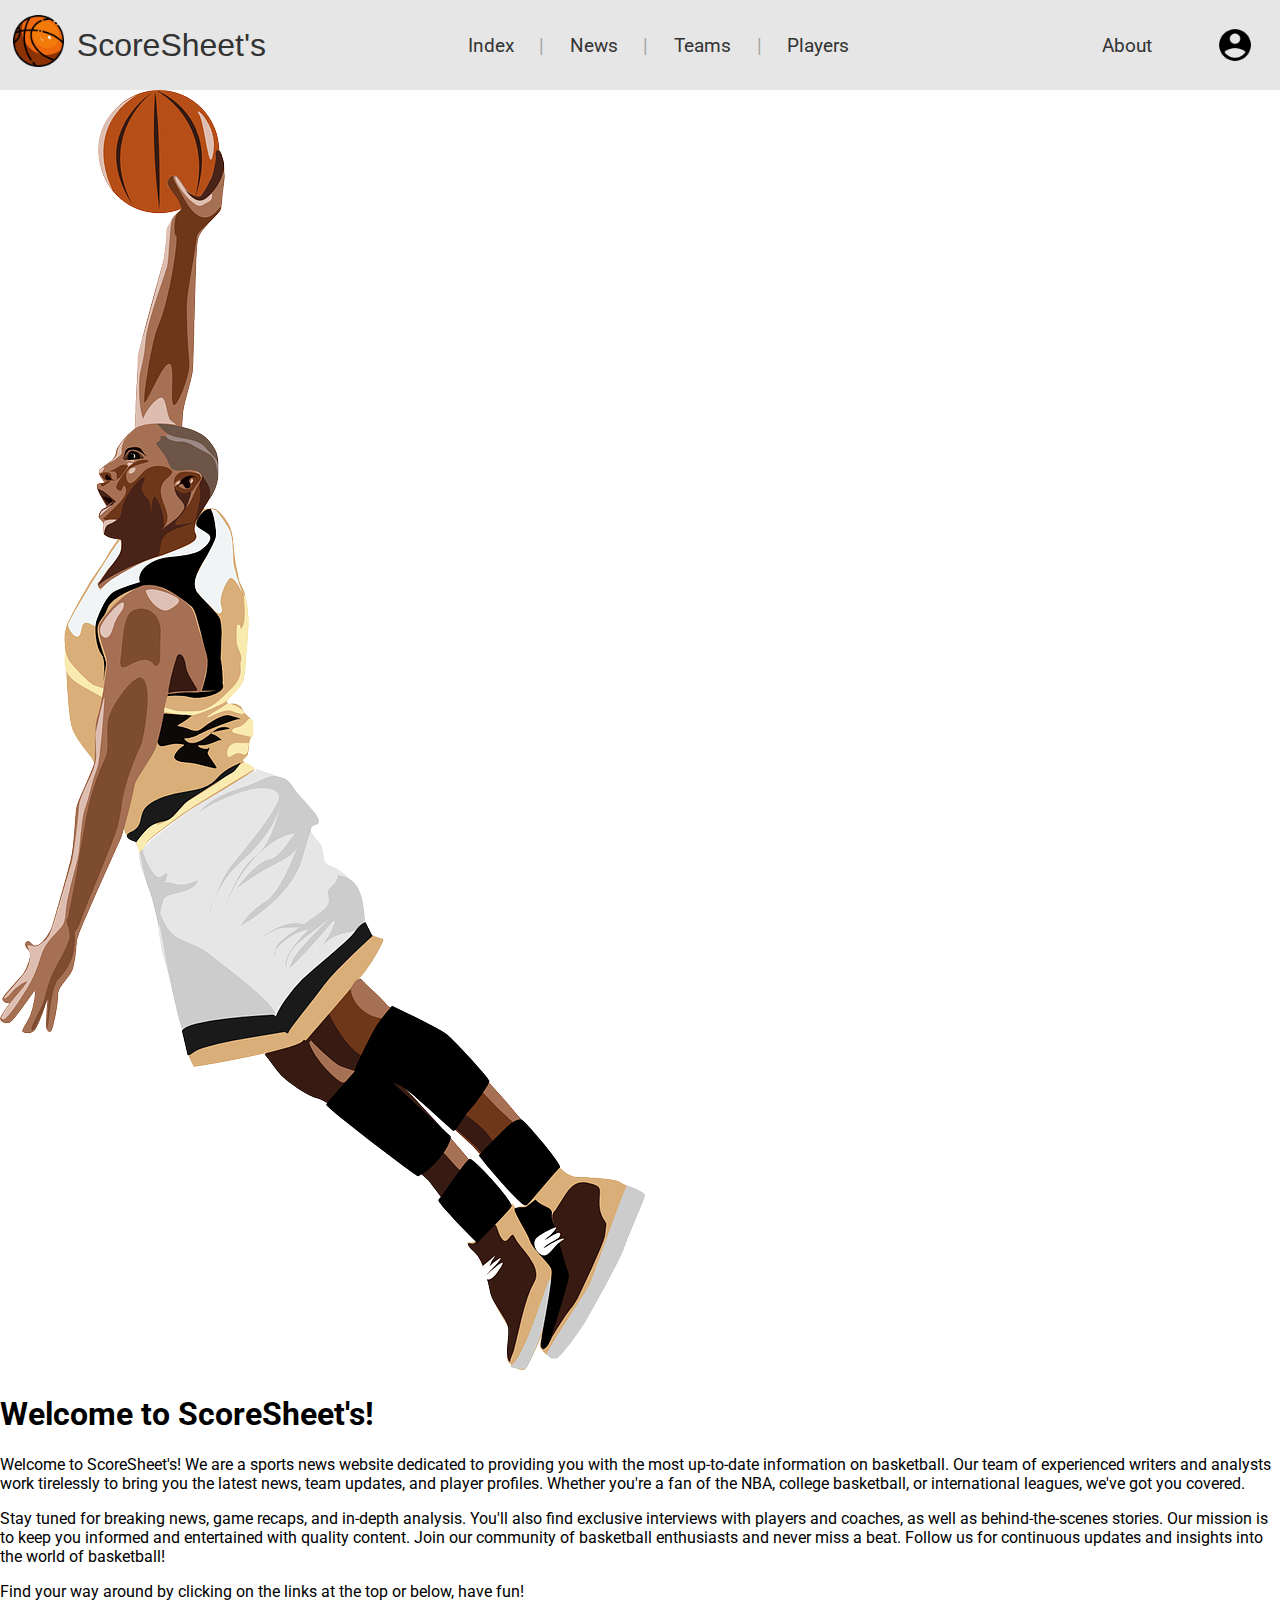
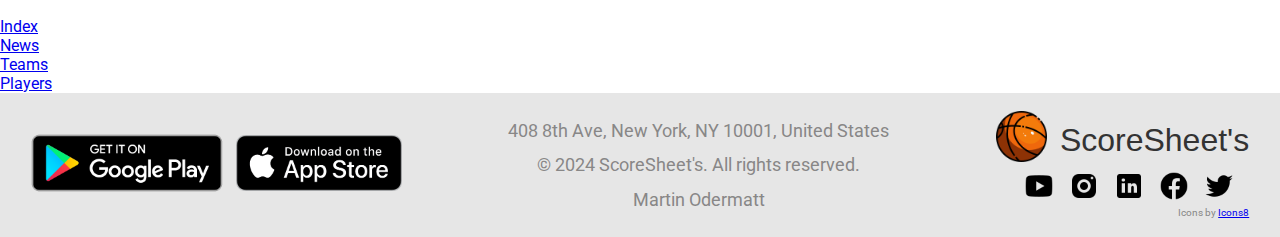
<file: M293Project_OdermattMartin/index.html>
<!DOCTYPE html>
<html lang="en">
<head>
    <meta charset="UTF-8">
    <meta name="viewport" content="width=device-width, initial-scale=1.0">
    <title>ScoreSheet's</title>
    <link rel="icon" href="Graphics/icons8-basketball-64.png">
    <link rel="stylesheet" href="styles.css">
</head>

<body>
    <header>
        <div class="header-logo-container">
            <a href="index.html">
                <img src="Graphics/icons8-basketball-64.png" alt="ScoreSheet's Logo"></a>
            <a href="index.html">ScoreSheet's</a>
        </div>
        <div class="middle-container">
            <nav>
                <ul>
                    <li><a href="index.html">Index</a></li>
                    <li><a href="news.html">News</a></li>
                    <li><a href="teams.html">Teams</a></li>
                    <li><a href="players.html">Players</a></li>
                </ul>
            </nav>
        </div>
        <div class="right-container">
            <nav>
                <ul>
                    <li><a href="about.html">About</a></li>
                </ul>
            </nav>
            <img src="Graphics/icons8-profile-icon-96.png" alt="Profile Icon">
        </div>
    </header>
    <div class="index-content">
        <div class="left-content">
            <img src="Graphics/basketball-player.png" alt="Basketball Player">
        </div>
        <div class="main-content">
            <h1>Welcome to ScoreSheet's!</h1>
            <p>Welcome to ScoreSheet's! We are a sports news website dedicated to providing you with the most up-to-date information on basketball. Our team of experienced writers and analysts work tirelessly to bring you the latest news, team updates, and player profiles. Whether you're a fan of the NBA, college basketball, or international leagues, we've got you covered.     </p>
            <p>Stay tuned for breaking news, game recaps, and in-depth analysis. You'll also find exclusive interviews with players and coaches, as well as behind-the-scenes stories. Our mission is to keep you informed and entertained with quality content. Join our community of basketball enthusiasts and never miss a beat. Follow us for continuous updates and insights into the world of basketball!</p>
            <p>Find your way around by clicking on the links at the top or below, have fun!</p>
            <a href="index.html">Index</a> <br>
            <a href="news.html">News</a> <br>
            <a href="teams.html">Teams</a> <br>
            <a href="players.html">Players</a>

        </div>
    </div>
    <footer>
        <div class="badge-container">
            <a target="_blank" href="https://play.google.com/store/apps/details?id=com.robtopx.geometryjump&pcampaignid=web_share">
                <img class="google-play-badge" src="Graphics/google-play-badge.png" alt="Google Play Badge"></a>
            <a target="_blank" href="https://apps.apple.com/ch/app/clash-royale/id1053012308">
                <img class="app-store-badge" src="Graphics/app-store-badge.png" alt="App Store Badge"></a>
        </div>
        <div class="footer-middle-container">
            <a target="_blank" href="https://maps.app.goo.gl/HwgykmUqt45Fg1Lv5">408 8th Ave, New York, NY 10001, United States</a>
            <p>© 2024 ScoreSheet's. All rights reserved.</p>
            <a target="_blank" href="https://media1.tenor.com/m/cg4-z_MFXMgAAAAd/sturdy-british.gif">Martin Odermatt</a>
        </div>
        <div>
            <div class="footer-logo-container">
                <a href="index.html">
                    <img src="Graphics/icons8-basketball-64.png" alt="ScoreSheet's Logo"></a>
                <a href="index.html">ScoreSheet's</a>
            </div>
            <div class="footer-socials-container">
                <a target="_blank" href="https://www.youtube.com/channel/UCxOzbkk0bdVl6-tH1Fcajfg">
                    <img src="Graphics/icons8-youtube-48.png" alt="Youtube Icon"></a>
                <a target="_blank" href="https://www.instagram.com/theanthonyedwards_?igsh=MTY3aHF0eWN5aTdyNg==">
                    <img src="Graphics/icons8-instagram-48.png" alt="Instagram Icon"></a>
                <a target="_blank" href="https://ch.linkedin.com/company/finnova-ag-bankware">
                    <img src="Graphics/icons8-linked-in-48.png" alt="LinedIn Icon"></a>
                <a target="_blank" href="https://www.facebook.com/Cristiano/">
                    <img src="Graphics/icons8-facebook-48.png" alt="Facebook Icon"></a>
                <a target="_blank" href="https://x.com/kingjames?s=21&t=MQoDBdZlxk4lnp8YFKBo2w">
                    <img src="Graphics/icons8-twitter-48.png" alt="Twitter Icon"></a>
            </div>
            <div class="icon-credits">
                <span>Icons by</span>
                <a target="_blank" href="https://icons8.com">Icons8</a>
            </div>
        </div>
    </footer>
</body>

</html>
</file>
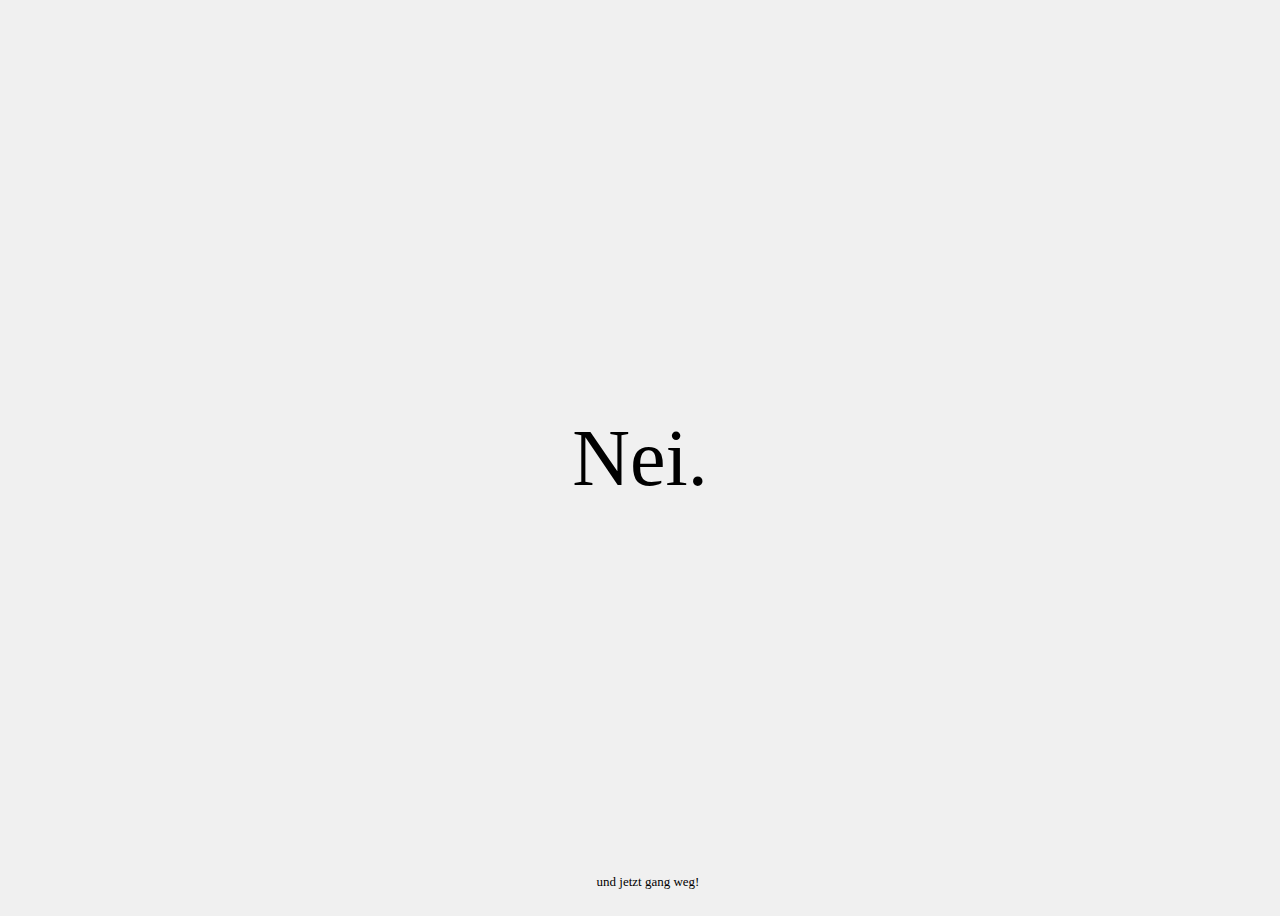
<file: askmartin.html>
<!DOCTYPE html>
<html lang="en">
<head>
    <meta charset="UTF-8">
    <meta name="viewport" content="width=device-width, initial-scale=1.0">
    <link rel="stylesheet" href="styles.css">
    <title>Ask Odermatts</title>
</head>
<body>
    <div id="askOdermatts">
        Nei.
    </div>
</body>
<footer>und jetzt gang weg!</footer>
</html>
</file>
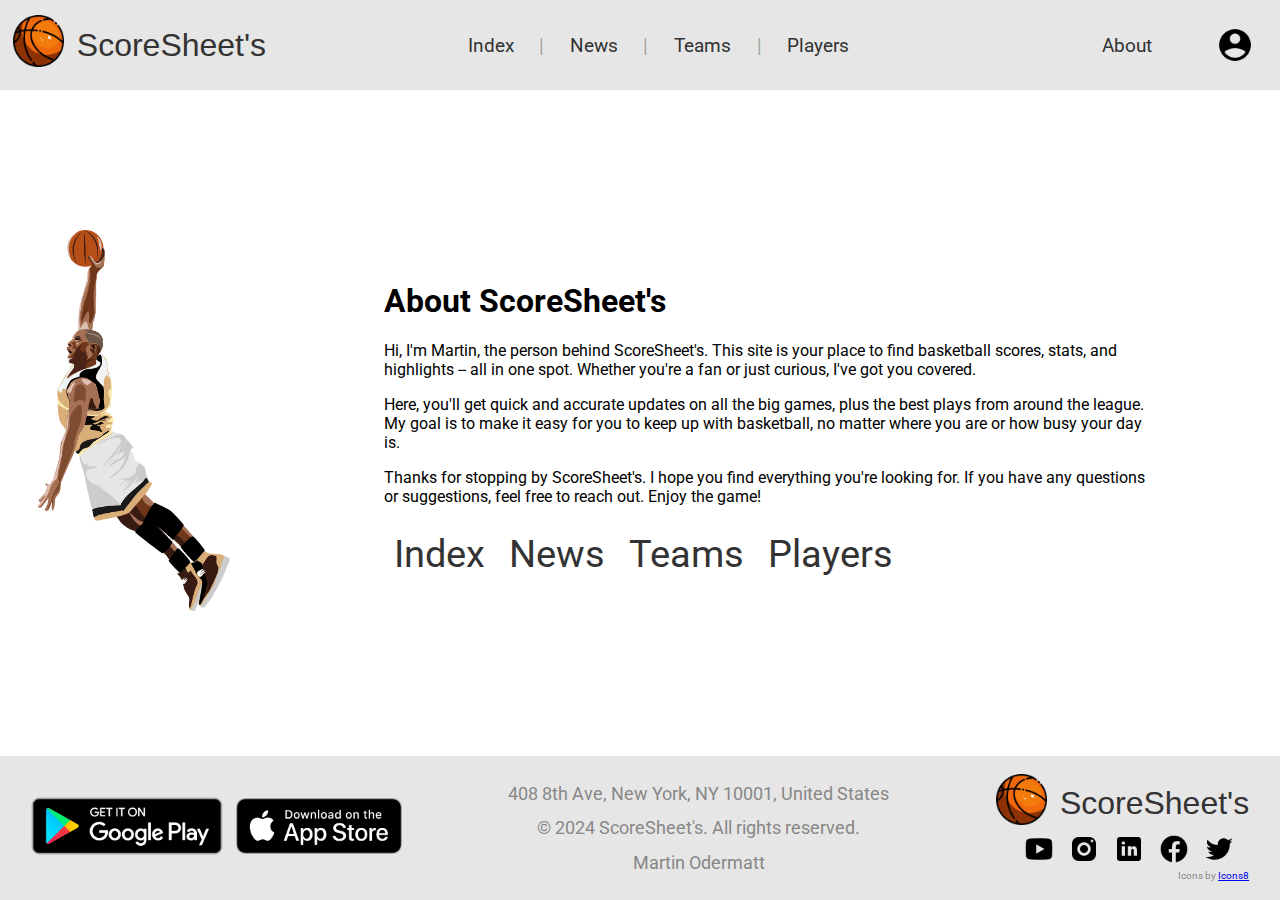
<file: M293Project_OdermattMartin/about.html>
<!DOCTYPE html>
<html lang="en">
<head>
    <meta charset="UTF-8">
    <meta name="viewport" content="width=device-width, initial-scale=1.0">
    <title>ScoreSheet's</title>
    <link rel="icon" href="Graphics/icons8-basketball-64.png">
    <link rel="stylesheet" href="styles.css">
</head>

<body>
    <header>
        <div class="header-logo-container">
            <a href="index.html">
                <img src="Graphics/icons8-basketball-64.png" alt="ScoreSheet's Logo"></a>
            <a href="index.html">ScoreSheet's</a>
        </div>
        <div class="middle-container">
            <nav>
                <ul>
                    <li><a href="index.html">Index</a></li>
                    <li><a href="news.html">News</a></li>
                    <li><a href="teams.html">Teams</a></li>
                    <li><a href="players.html">Players</a></li>
                </ul>
            </nav>
        </div>
        <div class="right-container">
            <nav>
                <ul>
                    <li><a href="about.html">About</a></li>
                </ul>
            </nav>
            <img src="Graphics/icons8-profile-icon-96.png" alt="Profile Icon">
        </div>
    </header>
    <div class="about-content">
        <div class="left-content">
            <img src="Graphics/basketball-player.png" alt="Basketball Player">
        </div>
        <div class="main-content">
            <h1>About ScoreSheet's</h1>
            <p>Hi, I'm Martin, the person behind ScoreSheet's. This site is your place to find basketball scores, stats, and highlights -- all in one spot. Whether you're a fan or just curious, I've got you covered.</p>
            <p>Here, you'll get quick and accurate updates on all the big games, plus the best plays from around the league. My goal is to make it easy for you to keep up with basketball, no matter where you are or how busy your day is.</p>
            <p>Thanks for stopping by ScoreSheet's. I hope you find everything you're looking for. If you have any questions or suggestions, feel free to reach out. Enjoy the game!</p>        
            <a href="index.html">Index</a>
            <a href="news.html">News</a>
            <a href="teams.html">Teams</a>
            <a href="players.html">Players</a>

        </div>    

    </div>
    <footer>
        <div class="badge-container">
            <a target="_blank" href="https://play.google.com/store/apps/details?id=com.robtopx.geometryjump&pcampaignid=web_share">
                <img class="google-play-badge" src="Graphics/google-play-badge.png" alt="Google Play Badge"></a>
            <a target="_blank" href="https://apps.apple.com/ch/app/clash-royale/id1053012308">
                <img class="app-store-badge" src="Graphics/app-store-badge.png" alt="App Store Badge"></a>
        </div>
        <div class="footer-middle-container">
            <a target="_blank" href="https://maps.app.goo.gl/HwgykmUqt45Fg1Lv5">408 8th Ave, New York, NY 10001, United States</a>
            <p>© 2024 ScoreSheet's. All rights reserved.</p>
            <a target="_blank" href="https://media1.tenor.com/m/cg4-z_MFXMgAAAAd/sturdy-british.gif">Martin Odermatt</a>
        </div>
        <div>
            <div class="footer-logo-container">
                <a href="index.html">
                    <img src="Graphics/icons8-basketball-64.png" alt="ScoreSheet's Logo"></a>
                <a href="index.html">ScoreSheet's</a>
            </div>
            <div class="footer-socials-container">
                <a target="_blank" href="https://www.youtube.com/channel/UCxOzbkk0bdVl6-tH1Fcajfg">
                    <img src="Graphics/icons8-youtube-48.png" alt="Youtube Icon"></a>
                <a target="_blank" href="https://www.instagram.com/theanthonyedwards_?igsh=MTY3aHF0eWN5aTdyNg==">
                    <img src="Graphics/icons8-instagram-48.png" alt="Instagram Icon"></a>
                <a target="_blank" href="https://ch.linkedin.com/company/finnova-ag-bankware">
                    <img src="Graphics/icons8-linked-in-48.png" alt="LinedIn Icon"></a>
                <a target="_blank" href="https://www.facebook.com/Cristiano/">
                    <img src="Graphics/icons8-facebook-48.png" alt="Facebook Icon"></a>
                <a target="_blank" href="https://x.com/kingjames?s=21&t=MQoDBdZlxk4lnp8YFKBo2w">
                    <img src="Graphics/icons8-twitter-48.png" alt="Twitter Icon"></a>
            </div>
            <div class="icon-credits">
                <span>Icons by</span>
                <a target="_blank" href="https://icons8.com">Icons8</a>
            </div>
        </div>
    </footer>
</body>

</html>
</file>
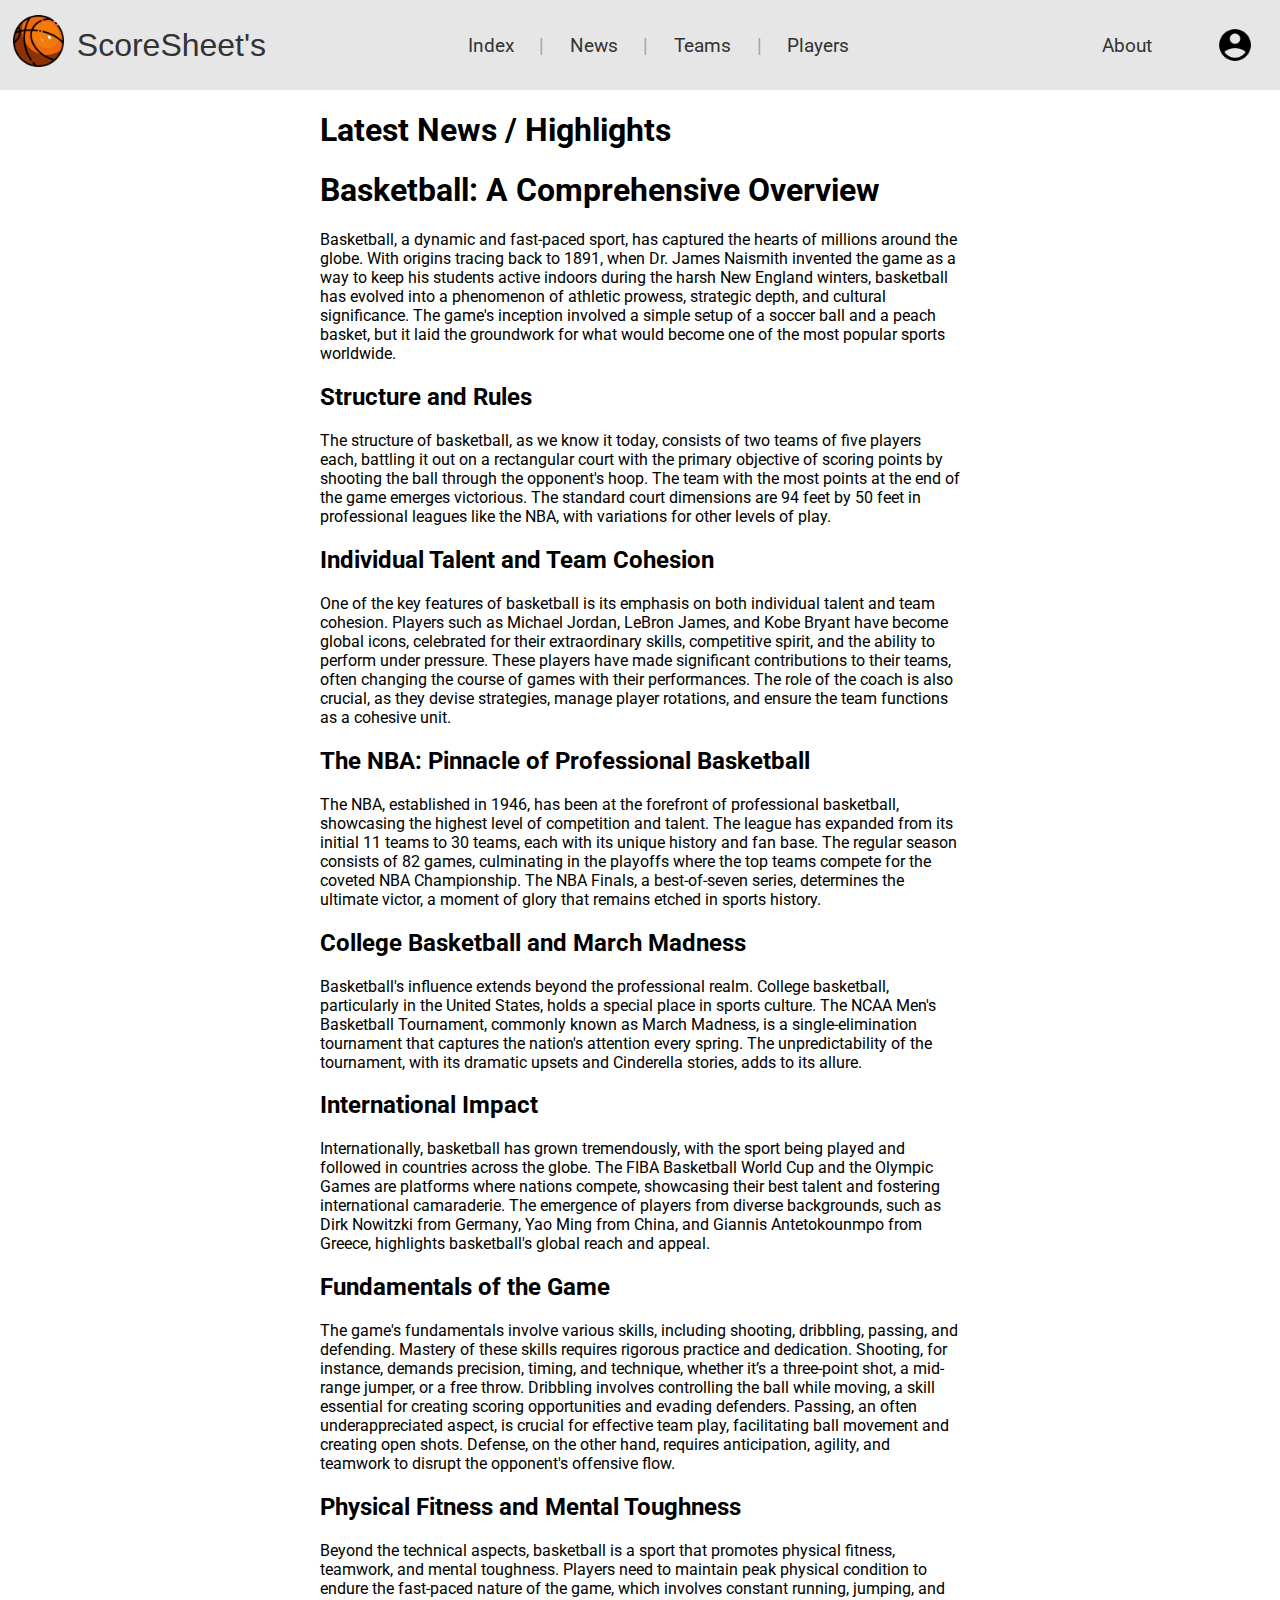
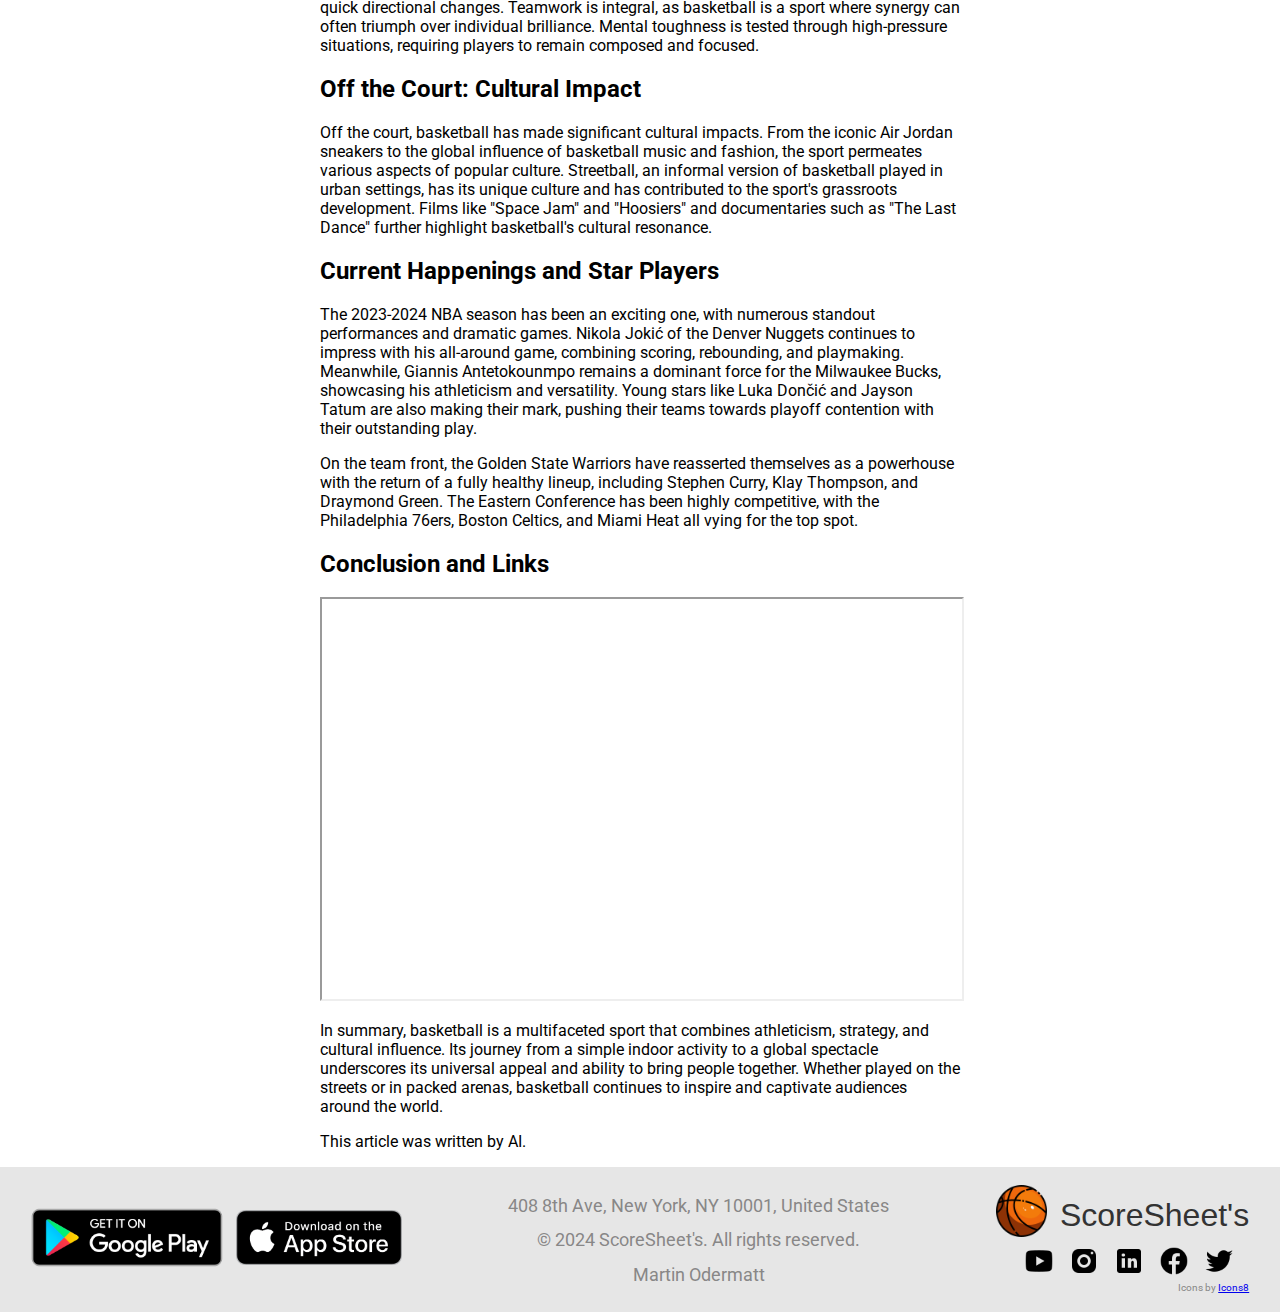
<file: M293Project_OdermattMartin/news.html>
<!DOCTYPE html>
<html lang="en">
<head>
    <meta charset="UTF-8">
    <meta name="viewport" content="width=device-width, initial-scale=1.0">
    <title>ScoreSheet's</title>
    <link rel="icon" href="Graphics/icons8-basketball-64.png">
    <link rel="stylesheet" href="styles.css">
</head>

<body>
    <header>
        <div class="header-logo-container">
            <a href="index.html">
                <img src="Graphics/icons8-basketball-64.png" alt="ScoreSheet's Logo"></a>
            <a href="index.html">ScoreSheet's</a>
        </div>
        <div class="middle-container">
            <nav>
                <ul>
                    <li><a href="index.html">Index</a></li>
                    <li><a href="news.html">News</a></li>
                    <li><a href="teams.html">Teams</a></li>
                    <li><a href="players.html">Players</a></li>
                </ul>
            </nav>
        </div>
        <div class="right-container">
            <nav>
                <ul>
                    <li><a href="about.html">About</a></li>
                </ul>
            </nav>
            <img src="Graphics/icons8-profile-icon-96.png" alt="Profile Icon">
        </div>
    </header>
    <div class="news-content">
        <h1>Latest News / Highlights</h1>
        <h1>Basketball: A Comprehensive Overview</h1>
        <p>Basketball, a dynamic and fast-paced sport, has captured the hearts of millions around the globe. With origins tracing back to 1891, when Dr. James Naismith invented the game as a way to keep his students active indoors during the harsh New England winters, basketball has evolved into a phenomenon of athletic prowess, strategic depth, and cultural significance. The game's inception involved a simple setup of a soccer ball and a peach basket, but it laid the groundwork for what would become one of the most popular sports worldwide.</p>

        <h2>Structure and Rules</h2>
        <p>The structure of basketball, as we know it today, consists of two teams of five players each, battling it out on a rectangular court with the primary objective of scoring points by shooting the ball through the opponent's hoop. The team with the most points at the end of the game emerges victorious. The standard court dimensions are 94 feet by 50 feet in professional leagues like the NBA, with variations for other levels of play.</p>
    
        <h2>Individual Talent and Team Cohesion</h2>
        <p>One of the key features of basketball is its emphasis on both individual talent and team cohesion. Players such as Michael Jordan, LeBron James, and Kobe Bryant have become global icons, celebrated for their extraordinary skills, competitive spirit, and the ability to perform under pressure. These players have made significant contributions to their teams, often changing the course of games with their performances. The role of the coach is also crucial, as they devise strategies, manage player rotations, and ensure the team functions as a cohesive unit.</p>
    
        <h2>The NBA: Pinnacle of Professional Basketball</h2>
        <p>The NBA, established in 1946, has been at the forefront of professional basketball, showcasing the highest level of competition and talent. The league has expanded from its initial 11 teams to 30 teams, each with its unique history and fan base. The regular season consists of 82 games, culminating in the playoffs where the top teams compete for the coveted NBA Championship. The NBA Finals, a best-of-seven series, determines the ultimate victor, a moment of glory that remains etched in sports history.</p>
    
        <h2>College Basketball and March Madness</h2>
        <p>Basketball's influence extends beyond the professional realm. College basketball, particularly in the United States, holds a special place in sports culture. The NCAA Men's Basketball Tournament, commonly known as March Madness, is a single-elimination tournament that captures the nation's attention every spring. The unpredictability of the tournament, with its dramatic upsets and Cinderella stories, adds to its allure.</p>
    
        <h2>International Impact</h2>
        <p>Internationally, basketball has grown tremendously, with the sport being played and followed in countries across the globe. The FIBA Basketball World Cup and the Olympic Games are platforms where nations compete, showcasing their best talent and fostering international camaraderie. The emergence of players from diverse backgrounds, such as Dirk Nowitzki from Germany, Yao Ming from China, and Giannis Antetokounmpo from Greece, highlights basketball's global reach and appeal.</p>
    
        <h2>Fundamentals of the Game</h2>
        <p>The game's fundamentals involve various skills, including shooting, dribbling, passing, and defending. Mastery of these skills requires rigorous practice and dedication. Shooting, for instance, demands precision, timing, and technique, whether it’s a three-point shot, a mid-range jumper, or a free throw. Dribbling involves controlling the ball while moving, a skill essential for creating scoring opportunities and evading defenders. Passing, an often underappreciated aspect, is crucial for effective team play, facilitating ball movement and creating open shots. Defense, on the other hand, requires anticipation, agility, and teamwork to disrupt the opponent's offensive flow.</p>
    
        <h2>Physical Fitness and Mental Toughness</h2>
        <p>Beyond the technical aspects, basketball is a sport that promotes physical fitness, teamwork, and mental toughness. Players need to maintain peak physical condition to endure the fast-paced nature of the game, which involves constant running, jumping, and quick directional changes. Teamwork is integral, as basketball is a sport where synergy can often triumph over individual brilliance. Mental toughness is tested through high-pressure situations, requiring players to remain composed and focused.</p>
    
        <h2>Off the Court: Cultural Impact</h2>
        <p>Off the court, basketball has made significant cultural impacts. From the iconic Air Jordan sneakers to the global influence of basketball music and fashion, the sport permeates various aspects of popular culture. Streetball, an informal version of basketball played in urban settings, has its unique culture and has contributed to the sport's grassroots development. Films like "Space Jam" and "Hoosiers" and documentaries such as "The Last Dance" further highlight basketball's cultural resonance.</p>
    
        <h2>Current Happenings and Star Players</h2>
        <p>The 2023-2024 NBA season has been an exciting one, with numerous standout performances and dramatic games. Nikola Jokić of the Denver Nuggets continues to impress with his all-around game, combining scoring, rebounding, and playmaking. Meanwhile, Giannis Antetokounmpo remains a dominant force for the Milwaukee Bucks, showcasing his athleticism and versatility. Young stars like Luka Dončić and Jayson Tatum are also making their mark, pushing their teams towards playoff contention with their outstanding play.</p>
    
        <p>On the team front, the Golden State Warriors have reasserted themselves as a powerhouse with the return of a fully healthy lineup, including Stephen Curry, Klay Thompson, and Draymond Green. The Eastern Conference has been highly competitive, with the Philadelphia 76ers, Boston Celtics, and Miami Heat all vying for the top spot.</p>
    
        <h2>Conclusion and Links</h2>
           <iframe class="youtube-player" width="750" height="400" src="https://www.youtube.com/embed/6RyIVk4li8A"></iframe>
        <p>In summary, basketball is a multifaceted sport that combines athleticism, strategy, and cultural influence. Its journey from a simple indoor activity to a global spectacle underscores its universal appeal and ability to bring people together. Whether played on the streets or in packed arenas, basketball continues to inspire and captivate audiences around the world.</p>
    
        <p>This article was written by AI.</p>
    </div>
    <footer>
        <div class="badge-container">
            <a target="_blank" href="https://play.google.com/store/apps/details?id=com.robtopx.geometryjump&pcampaignid=web_share">
                <img class="google-play-badge" src="Graphics/google-play-badge.png" alt="Google Play Badge"></a>
            <a target="_blank" href="https://apps.apple.com/ch/app/clash-royale/id1053012308">
                <img class="app-store-badge" src="Graphics/app-store-badge.png" alt="App Store Badge"></a>
        </div>
        <div class="footer-middle-container">
            <a target="_blank" href="https://maps.app.goo.gl/HwgykmUqt45Fg1Lv5">408 8th Ave, New York, NY 10001, United States</a>
            <p>© 2024 ScoreSheet's. All rights reserved.</p>
            <a target="_blank" href="https://media1.tenor.com/m/cg4-z_MFXMgAAAAd/sturdy-british.gif">Martin Odermatt</a>
        </div>
        <div>
            <div class="footer-logo-container">
                <a href="index.html">
                    <img src="Graphics/icons8-basketball-64.png" alt="ScoreSheet's Logo"></a>
                <a href="index.html">ScoreSheet's</a>
            </div>
            <div class="footer-socials-container">
                <a target="_blank" href="https://www.youtube.com/channel/UCxOzbkk0bdVl6-tH1Fcajfg">
                    <img src="Graphics/icons8-youtube-48.png" alt="Youtube Icon"></a>
                <a target="_blank" href="https://www.instagram.com/theanthonyedwards_?igsh=MTY3aHF0eWN5aTdyNg==">
                    <img src="Graphics/icons8-instagram-48.png" alt="Instagram Icon"></a>
                <a target="_blank" href="https://ch.linkedin.com/company/finnova-ag-bankware">
                    <img src="Graphics/icons8-linked-in-48.png" alt="LinedIn Icon"></a>
                <a target="_blank" href="https://www.facebook.com/Cristiano/">
                    <img src="Graphics/icons8-facebook-48.png" alt="Facebook Icon"></a>
                <a target="_blank" href="https://x.com/kingjames?s=21&t=MQoDBdZlxk4lnp8YFKBo2w">
                    <img src="Graphics/icons8-twitter-48.png" alt="Twitter Icon"></a>
            </div>
            <div class="icon-credits">
                <span>Icons by</span>
                <a target="_blank" href="https://icons8.com">Icons8</a>
            </div>
        </div>
    </footer>
</body>

</html>
</file>
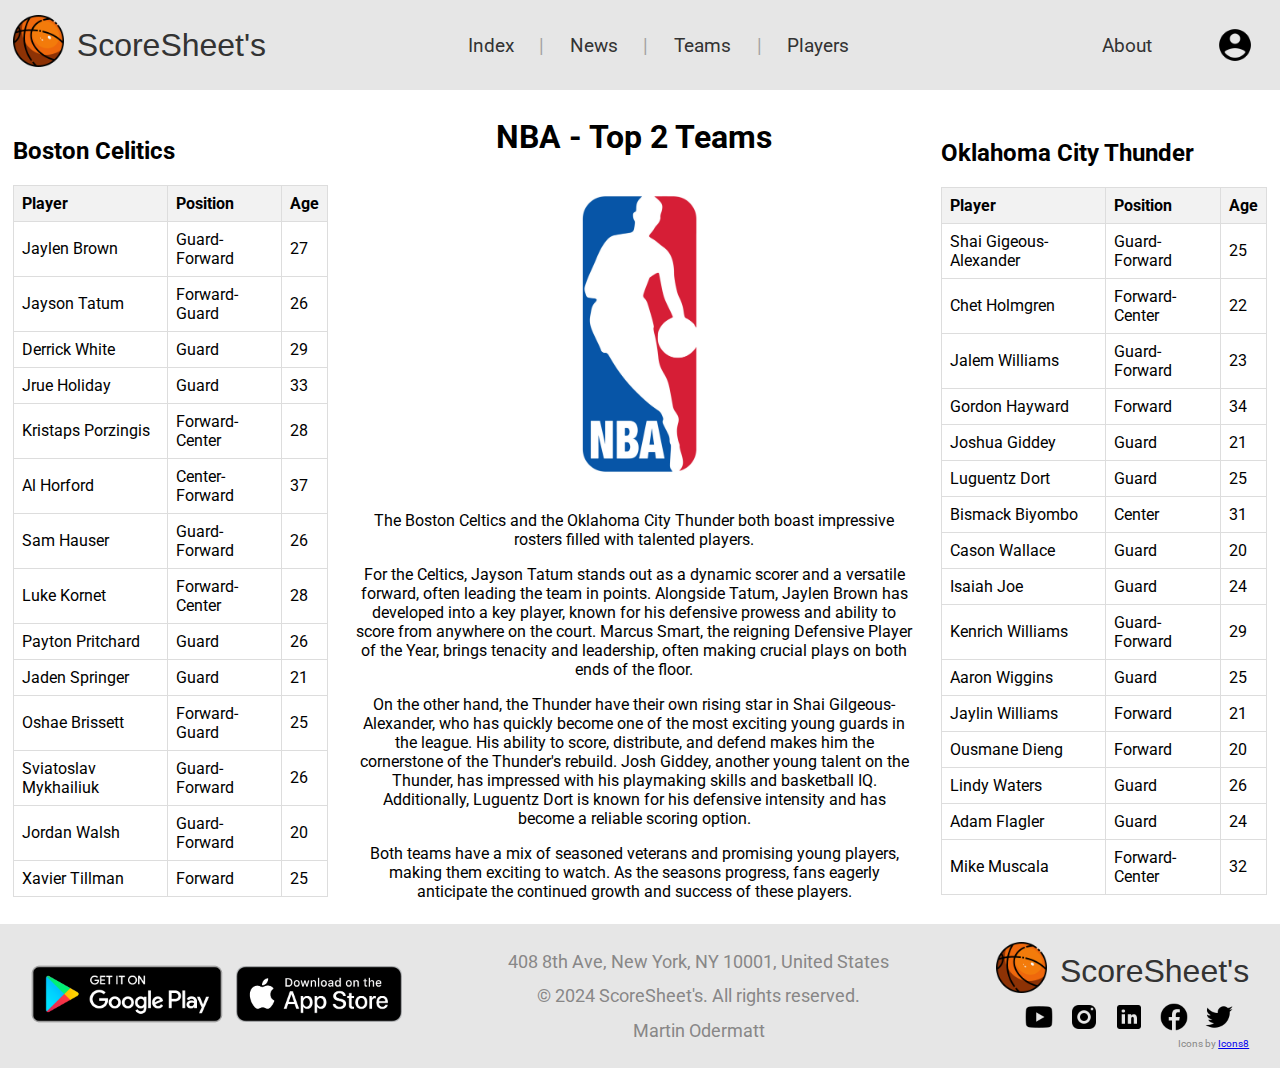
<file: M293Project_OdermattMartin/players.html>
<!DOCTYPE html>
<html lang="en">
<head>
    <meta charset="UTF-8">
    <meta name="viewport" content="width=device-width, initial-scale=1.0">
    <title>ScoreSheet's</title>
    <link rel="icon" href="Graphics/icons8-basketball-64.png">
    <link rel="stylesheet" href="styles.css">
</head>

<body>
    <header>
        <div class="header-logo-container">
            <a href="index.html">
                <img src="Graphics/icons8-basketball-64.png" alt="ScoreSheet's Logo"></a>
            <a href="index.html">ScoreSheet's</a>
        </div>
        <div class="middle-container">
            <nav>
                <ul>
                    <li><a href="index.html">Index</a></li>
                    <li><a href="news.html">News</a></li>
                    <li><a href="teams.html">Teams</a></li>
                    <li><a href="players.html">Players</a></li>
                </ul>
            </nav>
        </div>
        <div class="right-container">
            <nav>
                <ul>
                    <li><a href="about.html">About</a></li>
                </ul>
            </nav>
            <img src="Graphics/icons8-profile-icon-96.png" alt="Profile Icon">
        </div>
    </header>
    <div class="players-content">
        <div class="left-table-content">
            <h2>Boston Celitics</h2>
            <table>
                <thead>
                    <tr>
                        <th>Player</th>
                        <th>Position</th>
                        <th>Age</th>
                    </tr>
                </thead>
                <tbody>
                    <tr>
                        <td>Jaylen Brown</td>
                        <td>Guard-Forward</td>
                        <td>27</td>
                    </tr>
                    <tr>
                        <td>Jayson Tatum</td>
                        <td>Forward-Guard</td>
                        <td>26</td>
                    </tr>
                    <tr>
                        <td>Derrick White</td>
                        <td>Guard</td>
                        <td>29</td>
                    </tr>
                    <tr>
                        <td>Jrue Holiday</td>
                        <td>Guard</td>
                        <td>33</td>
                    </tr>
                    <tr>
                        <td>Kristaps Porzingis</td>
                        <td>Forward-Center</td>
                        <td>28</td>
                    </tr>
                    <tr>
                        <td>Al Horford</td>
                        <td>Center-Forward</td>
                        <td>37</td>
                    </tr>
                    <tr>
                        <td>Sam Hauser</td>
                        <td>Guard-Forward</td>
                        <td>26</td>
                    </tr>
                    <tr>
                        <td>Luke Kornet</td>
                        <td>Forward-Center</td>
                        <td>28</td>
                    </tr>
                    <tr>
                        <td>Payton Pritchard</td>
                        <td>Guard</td>
                        <td>26</td>
                    </tr>
                    <tr>
                        <td>Jaden Springer</td>
                        <td>Guard</td>
                        <td>21</td>
                    </tr>
                    <tr>
                        <td>Oshae Brissett</td>
                        <td>Forward-Guard</td>
                        <td>25</td>
                    </tr>
                    <tr>
                        <td>Sviatoslav Mykhailiuk</td>
                        <td>Guard-Forward</td>
                        <td>26</td>
                    </tr>
                    <tr>
                        <td>Jordan Walsh</td>
                        <td>Guard-Forward</td>
                        <td>20</td>
                    </tr>
                    <tr>
                        <td>Xavier Tillman</td>
                        <td>Forward</td>
                        <td>25</td>
                    </tr>
                </tbody>
            </table>
        </div>
        <div class="middle-content">
            <h1 class="middle-header">NBA - Top 2 Teams</h1>
            <a target="_blank" href="https://www.vecteezy.com/">
                <img src="Graphics/nba-logo.png" alt="NBA-logo"></a>
            <p>The Boston Celtics and the Oklahoma City Thunder both boast impressive rosters filled with talented players. </p>
            <p>For the Celtics, Jayson Tatum stands out as a dynamic scorer and a versatile forward, often leading the team in points. Alongside Tatum, Jaylen Brown has developed into a key player, known for his defensive prowess and ability to score from anywhere on the court. Marcus Smart, the reigning Defensive Player of the Year, brings tenacity and leadership, often making crucial plays on both ends of the floor.</p>
            <p>On the other hand, the Thunder have their own rising star in Shai Gilgeous-Alexander, who has quickly become one of the most exciting young guards in the league. His ability to score, distribute, and defend makes him the cornerstone of the Thunder's rebuild. Josh Giddey, another young talent on the Thunder, has impressed with his playmaking skills and basketball IQ. Additionally, Luguentz Dort is known for his defensive intensity and has become a reliable scoring option.</p>
            <p>Both teams have a mix of seasoned veterans and promising young players, making them exciting to watch. As the seasons progress, fans eagerly anticipate the continued growth and success of these players.</p>
        </div>
        <div class="right-table-content"> 
            <h2>Oklahoma City Thunder</h2>
            <table>
                <thead>
                    <tr>
                        <th>Player</th>
                        <th>Position</th>
                        <th>Age</th>
                    </tr>
                </thead>
                <tbody>
                    <tr>
                        <td>Shai Gigeous-Alexander</td>
                        <td>Guard-Forward</td>
                        <td>25</td>
                    </tr>
                    <tr>
                        <td>Chet Holmgren</td>
                        <td>Forward-Center</td>
                        <td>22</td>
                    </tr>
                    <tr>
                        <td>Jalem Williams</td>
                        <td>Guard-Forward</td>
                        <td>23</td>
                    </tr>
                    <tr>
                        <td>Gordon Hayward</td>
                        <td>Forward</td>
                        <td>34</td>
                    </tr>
                    <tr>
                        <td>Joshua Giddey</td>
                        <td>Guard</td>
                        <td>21</td>
                    </tr>
                    <tr>
                        <td>Luguentz Dort</td>
                        <td>Guard</td>
                        <td>25</td>
                    </tr>
                    <tr>
                        <td>Bismack Biyombo</td>
                        <td>Center</td>
                        <td>31</td>
                    </tr>
                    <tr>
                        <td>Cason Wallace</td>
                        <td>Guard</td>
                        <td>20</td>
                    </tr>
                    <tr>
                        <td>Isaiah Joe</td>
                        <td>Guard</td>
                        <td>24</td>
                    </tr>
                    <tr>
                        <td>Kenrich Williams</td>
                        <td>Guard-Forward</td>
                        <td>29</td>
                    </tr>
                    <tr>
                        <td>Aaron Wiggins</td>
                        <td>Guard</td>
                        <td>25</td>
                    </tr>
                    <tr>
                        <td>Jaylin Williams</td>
                        <td>Forward</td>
                        <td>21</td>
                    </tr>
                    <tr>
                        <td>Ousmane Dieng</td>
                        <td>Forward</td>
                        <td>20</td>
                    </tr>
                    <tr>
                        <td>Lindy Waters</td>
                        <td>Guard</td>
                        <td>26</td>
                    </tr>
                    <tr>
                        <td>Adam Flagler</td>
                        <td>Guard</td>
                        <td>24</td>
                    </tr>
                    <tr>
                        <td>Mike Muscala</td>
                        <td>Forward-Center</td>
                        <td>32</td>
                    </tr>
                </tbody>
            </table>
        </div>
    </div>
    <footer>
        <div class="badge-container">
            <a target="_blank" href="https://play.google.com/store/apps/details?id=com.robtopx.geometryjump&pcampaignid=web_share">
                <img class="google-play-badge" src="Graphics/google-play-badge.png" alt="Google Play Badge"></a>
            <a target="_blank" href="https://apps.apple.com/ch/app/clash-royale/id1053012308">
                <img class="app-store-badge" src="Graphics/app-store-badge.png" alt="App Store Badge"></a>
        </div>
        <div class="footer-middle-container">
            <a target="_blank" href="https://maps.app.goo.gl/HwgykmUqt45Fg1Lv5">408 8th Ave, New York, NY 10001, United States</a>
            <p>© 2024 ScoreSheet's. All rights reserved.</p>
            <a target="_blank" href="https://media1.tenor.com/m/cg4-z_MFXMgAAAAd/sturdy-british.gif">Martin Odermatt</a>
        </div>
        <div>
            <div class="footer-logo-container">
                <a href="index.html">
                    <img src="Graphics/icons8-basketball-64.png" alt="ScoreSheet's Logo"></a>
                <a href="index.html">ScoreSheet's</a>
            </div>
            <div class="footer-socials-container">
                <a target="_blank" href="https://www.youtube.com/channel/UCxOzbkk0bdVl6-tH1Fcajfg">
                    <img src="Graphics/icons8-youtube-48.png" alt="Youtube Icon"></a>
                <a target="_blank" href="https://www.instagram.com/theanthonyedwards_?igsh=MTY3aHF0eWN5aTdyNg==">
                    <img src="Graphics/icons8-instagram-48.png" alt="Instagram Icon"></a>
                <a target="_blank" href="https://ch.linkedin.com/company/finnova-ag-bankware">
                    <img src="Graphics/icons8-linked-in-48.png" alt="LinedIn Icon"></a>
                <a target="_blank" href="https://www.facebook.com/Cristiano/">
                    <img src="Graphics/icons8-facebook-48.png" alt="Facebook Icon"></a>
                <a target="_blank" href="https://x.com/kingjames?s=21&t=MQoDBdZlxk4lnp8YFKBo2w">
                    <img src="Graphics/icons8-twitter-48.png" alt="Twitter Icon"></a>
            </div>
            <div class="icon-credits">
                <span>Icons by</span>
                <a target="_blank" href="https://icons8.com">Icons8</a>
            </div>
        </div>
    </footer>
</body>

</html>
</file>
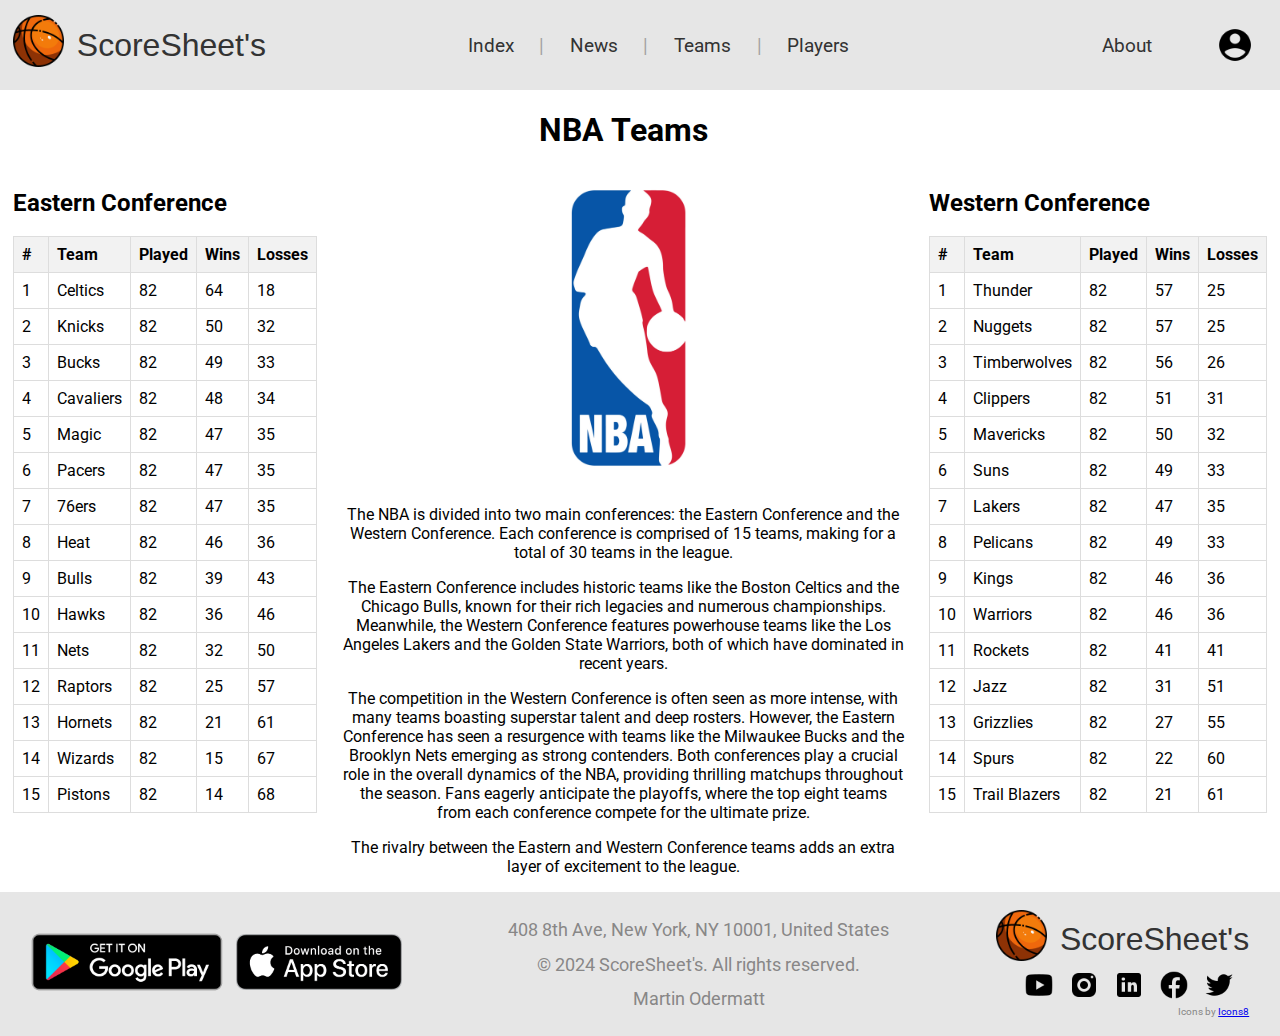
<file: M293Project_OdermattMartin/teams.html>
<!DOCTYPE html>
<html lang="en">
<head>
    <meta charset="UTF-8">
    <meta name="viewport" content="width=device-width, initial-scale=1.0">
    <title>ScoreSheet's</title>
    <link rel="icon" href="Graphics/icons8-basketball-64.png">
    <link rel="stylesheet" href="styles.css">
</head>

<body>
    <header>
        <div class="header-logo-container">
            <a href="index.html">
                <img src="Graphics/icons8-basketball-64.png" alt="ScoreSheet's Logo"></a>
            <a href="index.html">ScoreSheet's</a>
        </div>
        <div class="middle-container">
            <nav>
                <ul>
                    <li><a href="index.html">Index</a></li>
                    <li><a href="news.html">News</a></li>
                    <li><a href="teams.html">Teams</a></li>
                    <li><a href="players.html">Players</a></li>
                </ul>
            </nav>
        </div>
        <div class="right-container">
            <nav>
                <ul>
                    <li><a href="about.html">About</a></li>
                </ul>
            </nav>
            <img src="Graphics/icons8-profile-icon-96.png" alt="Profile Icon">
        </div>
    </header>
    <div class="teams-content">
        <div class="left-table-content">
            <h2>Eastern Conference</h2>
            <table>
                <thead>
                    <tr>
                        <th>#</th>
                        <th>Team</th>
                        <th>Played</th>
                        <th>Wins</th>
                        <th>Losses</th>
                    </tr>
                </thead>
                <tbody>
                    <tr>
                        <td>1</td>
                        <td>Celtics</td>
                        <td>82</td>
                        <td>64</td>
                        <td>18</td>
                    </tr>
                    <tr>
                        <td>2</td>
                        <td>Knicks</td>
                        <td>82</td>
                        <td>50</td>
                        <td>32</td>
                    </tr>
                    <tr>
                        <td>3</td>
                        <td>Bucks</td>
                        <td>82</td>
                        <td>49</td>
                        <td>33</td>
                    </tr>
                    <tr>
                        <td>4</td>
                        <td>Cavaliers</td>
                        <td>82</td>
                        <td>48</td>
                        <td>34</td>
                    </tr>
                    <tr>
                        <td>5</td>
                        <td>Magic</td>
                        <td>82</td>
                        <td>47</td>
                        <td>35</td>
                    </tr>
                    <tr>
                        <td>6</td>
                        <td>Pacers</td>
                        <td>82</td>
                        <td>47</td>
                        <td>35</td>
                    </tr>
                    <tr>
                        <td>7</td>
                        <td>76ers</td>
                        <td>82</td>
                        <td>47</td>
                        <td>35</td>
                    </tr>
                    <tr>
                        <td>8</td>
                        <td>Heat</td>
                        <td>82</td>
                        <td>46</td>
                        <td>36</td>
                    </tr>
                    <tr>
                        <td>9</td>
                        <td>Bulls</td>
                        <td>82</td>
                        <td>39</td>
                        <td>43</td>
                    </tr>
                    <tr>
                        <td>10</td>
                        <td>Hawks</td>
                        <td>82</td>
                        <td>36</td>
                        <td>46</td>
                    </tr>
                    <tr>
                        <td>11</td>
                        <td>Nets</td>
                        <td>82</td>
                        <td>32</td>
                        <td>50</td>
                    </tr>
                    <tr>
                        <td>12</td>
                        <td>Raptors</td>
                        <td>82</td>
                        <td>25</td>
                        <td>57</td>
                    </tr>
                    <tr>
                        <td>13</td>
                        <td>Hornets</td>
                        <td>82</td>
                        <td>21</td>
                        <td>61</td>
                    </tr>
                    <tr>
                        <td>14</td>
                        <td>Wizards</td>
                        <td>82</td>
                        <td>15</td>
                        <td>67</td>
                    </tr>
                    <tr>
                        <td>15</td>
                        <td>Pistons</td>
                        <td>82</td>
                        <td>14</td>
                        <td>68</td>
                    </tr>
                </tbody>
            </table>
        </div>
        <div class="middle-content">
            <h1 class="middle-header">NBA Teams</h1>
            <a target="_blank" href="https://www.vecteezy.com/">
                <img src="Graphics/nba-logo.png" alt="NBA-logo"></a>
            <p>The NBA is divided into two main conferences: the Eastern Conference and the Western Conference. Each conference is comprised of 15 teams, making for a total of 30 teams in the league.</p>
            <p>The Eastern Conference includes historic teams like the Boston Celtics and the Chicago Bulls, known for their rich legacies and numerous championships. Meanwhile, the Western Conference features powerhouse teams like the Los Angeles Lakers and the Golden State Warriors, both of which have dominated in recent years.</p>
            <p>The competition in the Western Conference is often seen as more intense, with many teams boasting superstar talent and deep rosters. However, the Eastern Conference has seen a resurgence with teams like the Milwaukee Bucks and the Brooklyn Nets emerging as strong contenders. Both conferences play a crucial role in the overall dynamics of the NBA, providing thrilling matchups throughout the season. Fans eagerly anticipate the playoffs, where the top eight teams from each conference compete for the ultimate prize.</p>
            <p>The rivalry between the Eastern and Western Conference teams adds an extra layer of excitement to the league.</p>
        </div>
        <div class="right-table-content"> 
            <h2>Western Conference</h2>
            <table>
                <thead>
                    <tr>
                        <th>#</th>
                        <th>Team</th>
                        <th>Played</th>
                        <th>Wins</th>
                        <th>Losses</th>
                    </tr>
                </thead>
                <tbody>
                    <tr>
                        <td>1</td>
                        <td>Thunder</td>
                        <td>82</td>
                        <td>57</td>
                        <td>25</td>
                    </tr>
                    <tr>
                        <td>2</td>
                        <td>Nuggets</td>
                        <td>82</td>
                        <td>57</td>
                        <td>25</td>
                    </tr>
                    <tr>
                        <td>3</td>
                        <td>Timberwolves</td>
                        <td>82</td>
                        <td>56</td>
                        <td>26</td>
                    </tr>
                    <tr>
                        <td>4</td>
                        <td>Clippers</td>
                        <td>82</td>
                        <td>51</td>
                        <td>31</td>
                    </tr>
                    <tr>
                        <td>5</td>
                        <td>Mavericks</td>
                        <td>82</td>
                        <td>50</td>
                        <td>32</td>
                    </tr>
                    <tr>
                        <td>6</td>
                        <td>Suns</td>
                        <td>82</td>
                        <td>49</td>
                        <td>33</td>
                    </tr>
                    <tr>
                        <td>7</td>
                        <td>Lakers</td>
                        <td>82</td>
                        <td>47</td>
                        <td>35</td>
                    </tr>
                    <tr>
                        <td>8</td>
                        <td>Pelicans</td>
                        <td>82</td>
                        <td>49</td>
                        <td>33</td>
                    </tr>
                    <tr>
                        <td>9</td>
                        <td>Kings</td>
                        <td>82</td>
                        <td>46</td>
                        <td>36</td>
                    </tr>
                    <tr>
                        <td>10</td>
                        <td>Warriors</td>
                        <td>82</td>
                        <td>46</td>
                        <td>36</td>
                    </tr>
                    <tr>
                        <td>11</td>
                        <td>Rockets</td>
                        <td>82</td>
                        <td>41</td>
                        <td>41</td>
                    </tr>
                    <tr>
                        <td>12</td>
                        <td>Jazz</td>
                        <td>82</td>
                        <td>31</td>
                        <td>51</td>
                    </tr>
                    <tr>
                        <td>13</td>
                        <td>Grizzlies</td>
                        <td>82</td>
                        <td>27</td>
                        <td>55</td>
                    </tr>
                    <tr>
                        <td>14</td>
                        <td>Spurs</td>
                        <td>82</td>
                        <td>22</td>
                        <td>60</td>
                    </tr>
                    <tr>
                        <td>15</td>
                        <td>Trail Blazers</td>
                        <td>82</td>
                        <td>21</td>
                        <td>61</td>
                    </tr>
                </tbody>
            </table>
        </div>
    </div>
    <footer>
        <div class="badge-container">
            <a target="_blank" href="https://play.google.com/store/apps/details?id=com.robtopx.geometryjump&pcampaignid=web_share">
                <img class="google-play-badge" src="Graphics/google-play-badge.png" alt="Google Play Badge"></a>
            <a target="_blank" href="https://apps.apple.com/ch/app/clash-royale/id1053012308">
                <img class="app-store-badge" src="Graphics/app-store-badge.png" alt="App Store Badge"></a>
        </div>
        <div class="footer-middle-container">
            <a target="_blank" href="https://maps.app.goo.gl/HwgykmUqt45Fg1Lv5">408 8th Ave, New York, NY 10001, United States</a>
            <p>© 2024 ScoreSheet's. All rights reserved.</p>
            <a target="_blank" href="https://media1.tenor.com/m/cg4-z_MFXMgAAAAd/sturdy-british.gif">Martin Odermatt</a>
        </div>
        <div>
            <div class="footer-logo-container">
                <a href="index.html">
                    <img src="Graphics/icons8-basketball-64.png" alt="ScoreSheet's Logo"></a>
                <a href="index.html">ScoreSheet's</a>
            </div>
            <div class="footer-socials-container">
                <a target="_blank" href="https://www.youtube.com/channel/UCxOzbkk0bdVl6-tH1Fcajfg">
                    <img src="Graphics/icons8-youtube-48.png" alt="Youtube Icon"></a>
                <a target="_blank" href="https://www.instagram.com/theanthonyedwards_?igsh=MTY3aHF0eWN5aTdyNg==">
                    <img src="Graphics/icons8-instagram-48.png" alt="Instagram Icon"></a>
                <a target="_blank" href="https://ch.linkedin.com/company/finnova-ag-bankware">
                    <img src="Graphics/icons8-linked-in-48.png" alt="LinedIn Icon"></a>
                <a target="_blank" href="https://www.facebook.com/Cristiano/">
                    <img src="Graphics/icons8-facebook-48.png" alt="Facebook Icon"></a>
                <a target="_blank" href="https://x.com/kingjames?s=21&t=MQoDBdZlxk4lnp8YFKBo2w">
                    <img src="Graphics/icons8-twitter-48.png" alt="Twitter Icon"></a>
            </div>
            <div class="icon-credits">
                <span>Icons by</span>
                <a target="_blank" href="https://icons8.com">Icons8</a>
            </div>
        </div>
    </footer>
</body>

</html>
</file>
<file: M293Project_OdermattMartin/styles.css>
@import url('https://fonts.googleapis.com/css2?family=Roboto:wght@400;700&display=swap');
/*HEADER*/
    header {
        font-family: 'Roboto', sans-serif;
        justify-content: space-between;
        background-color: #e6e6e6;
        height: 10vh;
        display: flex;
        align-items: center;
    }
    /*LOGO-CONTAINER*/
        .header-logo-container {
            display: flex;
            align-items: center;
        }
        .header-logo-container img {
            margin-left: 1vw;
            margin-right: 1vw;
            width: 4vw;
            height: auto;
        }
        .header-logo-container a {
            text-decoration: none;
            font-family:'Gill Sans', 'Gill Sans MT',  sans-serif;
            font-size: 2.5vw;
            color: #333;
        }
    /*RIGHT-CONTAINER*/
        .right-container {
            display: flex;
            align-items: center;
        }
        .right-container img {
            margin-left: 1vw;
            margin-right: 2vw;
            width: 3vw;
            height: auto;
        }
    /*MIDDLE-CONTAINER*/
        .middle-container {
            display: flex;
            align-items: center;
        }
    /*LIST-NAVIGATION*/
        nav ul {
            display: flex;
            justify-content: space-between;
            list-style-type: none;
        }
        nav ul li a {
            text-decoration: none;
            color: #333;
            font-size: 1.5vw;
        }
        nav ul li a:hover {
            color: #ef680c;
        }
        nav ul li::after {
            content: "|";
            margin-left: 2vw;
            margin-right: 2vw;
            font-size: 1.5vw;
            color: #888787;
            opacity: 0.7;
        }
        nav ul li:last-child::after {
            content: "";
        }
/*BODY*/
    body {
        font-family: 'Roboto', sans-serif;
        display: flex;
        flex-direction: column;
        min-height: 100vh;
        margin: 0;
        padding: 0;
    }
    /*CONTENTS*/
        /*HOME*/
            .home-content {
                flex-grow: 1;
                display: flex;
                justify-content: center;
                align-items: center;
            }
            .home-content .left-content {
                flex: 1;
            }
            .home-content .left-content img {
                width: 15vw;
                padding: 1vh 1vw;
                margin-left: 2vw;
            }
            .home-content .main-content {
                flex: 2;
                text-align: center;
                margin-right: 30vw;
            }
            .home-content .main-content a {
            font-size: 3vw;
            margin: 1vh 0;
            display: inline-block;
            text-decoration: none;
            color: #333;
            }
        /*NEWS*/
        .news-content {
            flex-grow: 1;
            width: 50%;
            margin: auto;
        }
        .youtube-player {
            width: 100%;
        }
        /*TEAMS*/
        .teams-content {
            flex-grow: 1;
            display: flex;
            justify-content: space-evenly;
            align-items: center;
        }
        .teams-content .middle-header {
            text-align: center;
            justify-content: center;
        }
        .teams-content .middle-content {
            text-align: center;
        }
        .teams-content .middle-content p {
            padding: 0 1vw;
        }
        .teams-content .middle-content img {
            width: 30vw;
        }
        .teams-content .left-table-content, .teams-content .right-table-content {
            text-align: left;
            align-items: center;
            padding: 3vh 1vw;
        }
        .teams-content table {
           width: 100%;
           border-collapse: collapse;
        }
        .teams-content table th, .teams-content table td {
            border: 1px solid #ddd;
            padding: 8px;
        }
        .teams-content table th {
            background-color: #f2f2f2;
            text-align: left;
        }
        /*PLAYERS*/
        .players-content {
            flex-grow: 1;
            display: flex;
            justify-content: space-evenly;
            align-items: center;
        }
        .players-content .middle-header {
            text-align: center;
            justify-content: center;
        }
        .players-content .middle-content {
            text-align: center;
            width: 50%;
        }
        .players-content .middle-content p {
            padding: 0 1vw;
        }
        .players-content .middle-content img {
            width: 30vw;
        }
        .players-content .left-table-content, .players-content .right-table-content {
            text-align: left;
            align-items: center;
            padding: 3vh 1vw;
        }
        .players-content table {
           width: 100%;
           border-collapse: collapse;
        }
        .players-content table th, .players-content table td {
            border: 1px solid #ddd;
            padding: 8px;
        }
        .players-content table th {
            background-color: #f2f2f2;
            text-align: left;
        }
        /*ABOUT*/
        .about-content {
            flex-grow: 1;
            display: flex;
            justify-content: center;
            align-items: center;
        }
        .about-content .left-content {
            flex: 1;
        }
        .about-content .left-content img {
            width: 15vw;
            padding: 1vh 1vw;
            margin-left: 2vw;
        }
        .about-content .main-content {
            flex: 2;
            text-align: left;
            margin-right: 10vw;
        }
        .about-content .main-content a {
        font-size: 3vw;
        margin: 1vh 10px;
        display: inline-block;
        text-decoration: none;
        color: #333;
        }

/*FOOTER*/
    footer {
        display: flex;
        justify-content: space-between;
        align-items: center;
        font-family: 'Roboto', sans-serif;
        background-color: #e6e6e6;
        height: auto;
        padding: 2vh;
    }
    /*BADGE-CONTAINER*/
        .badge-container {
            display: flex;
            align-items: center;
            justify-content: flex-start;
        }
        /*BADGES-SIZE*/
            .google-play-badge {
                width: 17vw;
                height: auto;
            }
            .app-store-badge {
                width: 13vw;
                height: auto;
            }
    /*MIDDLE-CONTAINER*/
        .footer-middle-container {
            display: flex;
            flex-direction: column;
            justify-content: center;
            align-items: center;
            }
        .footer-middle-container p {
            margin: 1vh;
            font-size: 2vh;
            color: #888787;
            text-align: center;
        }
        .footer-middle-container a {
            text-decoration: none;
            color: #888787;
            font-size: 2vh;
            margin: 0.5vh;
            text-align: center;
        }
    /*LOGO-CONTAINER*/
        .footer-logo-container {
            display: flex;
            align-items: center;
            justify-content: flex-end;
        }
        .footer-logo-container img {
            width: 4vw;
            height: auto;
        }
        .footer-logo-container a {
            text-decoration: none;
            font-family:'Gill Sans', 'Gill Sans MT',  sans-serif;
            font-size: 2.5vw;
            margin-right: 1vw;
            color: #333;
        }
     /*SOCIALS-CONTAINER*/ 
         .footer-socials-container {
                display: flex;
                justify-content: center;
                align-items: center;
          }
          .footer-socials-container img {
                margin-left: 0.5vw;
                margin-right: 0.5vw;
                width: 2.5vw;
                height: auto;
          }
          .icon-credits span {
            margin-right: 0.2vw;
          }
    /*ICON-CREDITS*/
    .icon-credits {
        display: flex;
        justify-content: flex-end;
        margin-right: 1vw;
        font-size: 0.8vw;
        color: #888787;
    }            
/*MEDIA-QUERIES*/
@media screen and (max-width: 630px) {
    header {
        justify-content: space-between;
        align-items: center;
        height: auto;
    }
    .header-logo-container {
        margin-top: 1vh;
    } 
    .header-logo-container img {
        width: 7vw;
        }
    .header-logo-container a {
        font-size: 5vw;
    }
    nav ul {
        flex-direction: column;
    }
    nav ul li {
        text-align: center;
        margin: 0.6vh 0;
    }
    nav ul li a {
        font-size: 3vw;
    }
    nav ul li::after {
        content: "";
    }
    footer {
        flex-direction: column;
        height: auto;
    }
    .footer-logo-container {
        margin-top: 1vh;
        margin-bottom: 1vh;
    }
    .icon-credits {
        justify-content: center;
    }
    .home-content .main-content {
        margin-right: 10vw;
    }
    .news-content {
        width: 80%;
    }
}

@media screen and (max-width: 500px) {
    .home-content {
        flex-direction: column;
    }
    .home-content .main-content {
        margin-right: 0;
    }
    .about-content {
        flex-direction: column;
    }
    .about-content .main-content {
        margin-right: 0;
        padding: 0 1vw;
    }
}
@media screen and (max-width: 921px) {
    .teams-content {
        flex-direction: column;
    }
    .players-content {
        flex-direction: column;
    }
    .players-content .middle-content {
        width: 100%;
    }
}
</file>
<file: styles.css>
body {
    background-color: #f0f0f0;
    text-align: center;
}

a {
    color: inherit;
    text-decoration: none; 
}

h1 {
    margin-bottom: 20px;
}

#askOdermatts {
    display: flex;
    justify-content: center;
    align-items: center;    
    height: 100vh;          
    margin: 0;              
    background-color: #f0f0f0;
    font-size: 80px;
}

/* Footer styling */
footer {
    position: absolute; 
    bottom: 0;
    width: 100%;       
    text-align: center;
    padding: 10px 0;
    font-size: 13px;
}
</file>
